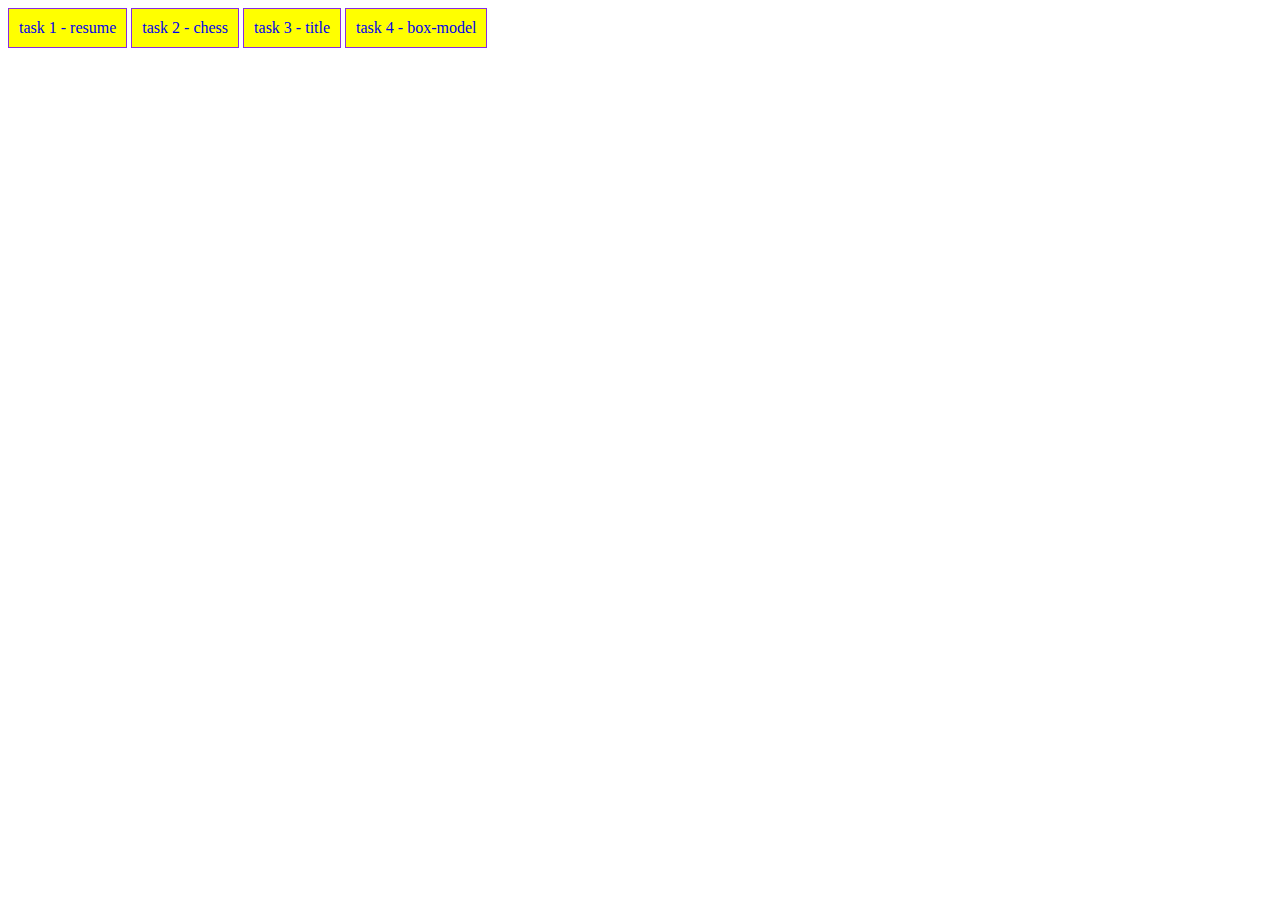
<file: index.html>
<!DOCTYPE html>
<html lang="en">
<head>
    <meta charset="UTF-8">
    <link rel="stylesheet" href="style/style.css">
    <title>Hometask</title>
</head>
<body>
    <div class="resume">
        <a href="https://github.com/prosvirniev/prosvirniev.github.io/blob/main/resume/index.html">task 1 - resume</a>
    </div>
    <div class="chess">
        <a href="https://github.com/prosvirniev/prosvirniev.github.io/blob/main/chess/index.html">task 2 - chess</a>
    </div>
    <div class="title">
        <a href="https://github.com/prosvirniev/prosvirniev.github.io/blob/main/title/index.html">task 3 - title</a>
    </div>
    <div class="box-model">
        <a href="https://github.com/prosvirniev/prosvirniev.github.io/blob/main/boxmodel/index.html">task 4 - box-model</a>
    </div>
</body>

</html>
</file>
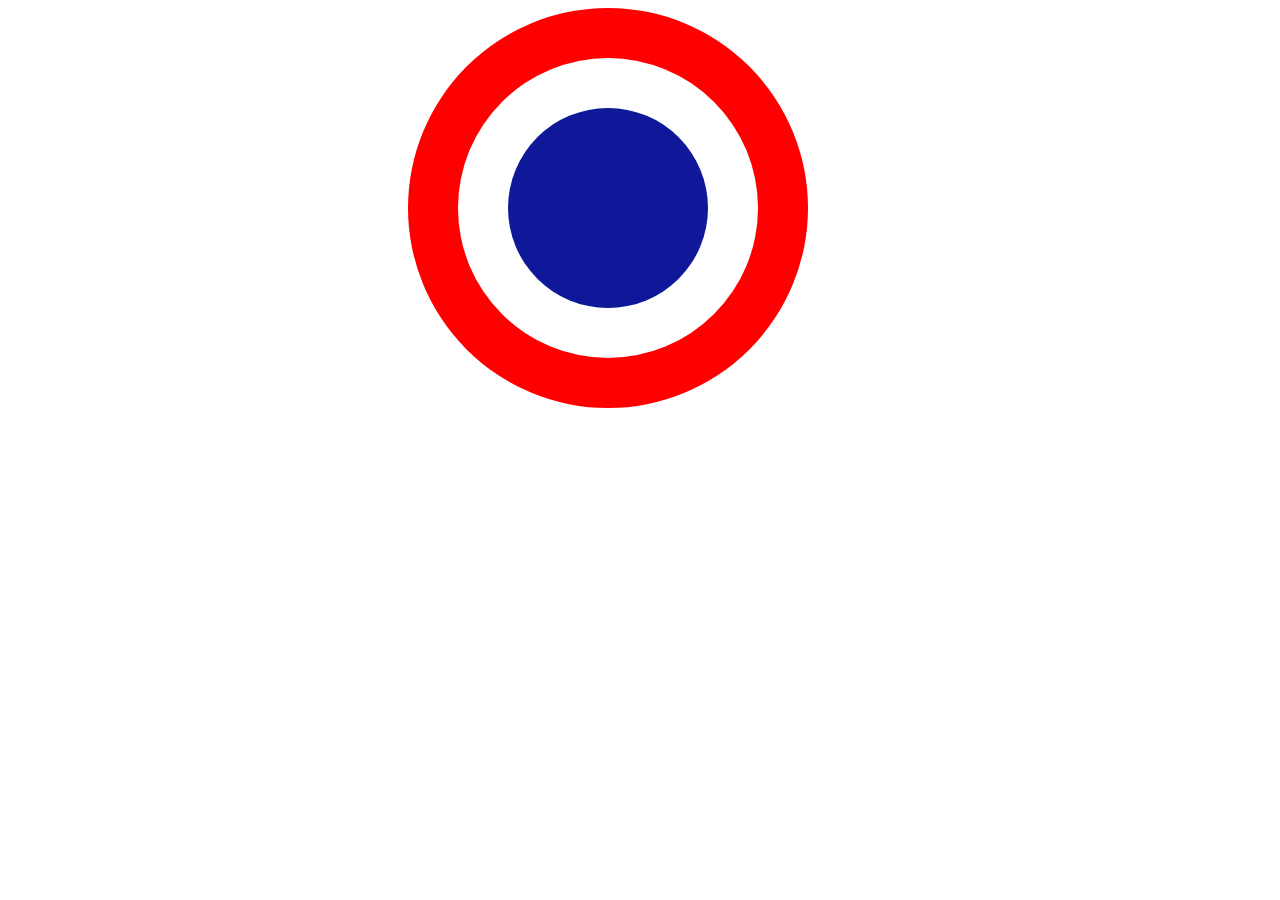
<file: boxmodel/index.html>
<!DOCTYPE html>
<html lang="en">
<head>
    <meta charset="UTF-8">
    <meta http-equiv="X-UA-Compatible" content="IE=edge">
    <meta name="viewport" content="width=device-width, initial-scale=1.0">
    <title>box-model</title>
    <link rel="stylesheet" href="style.css">
</head>
<body>
    <div class="circle-1"></div>
    <div class="circle-2"></div>
    <div class="circle-3"></div>
</body>
</html>
</file>
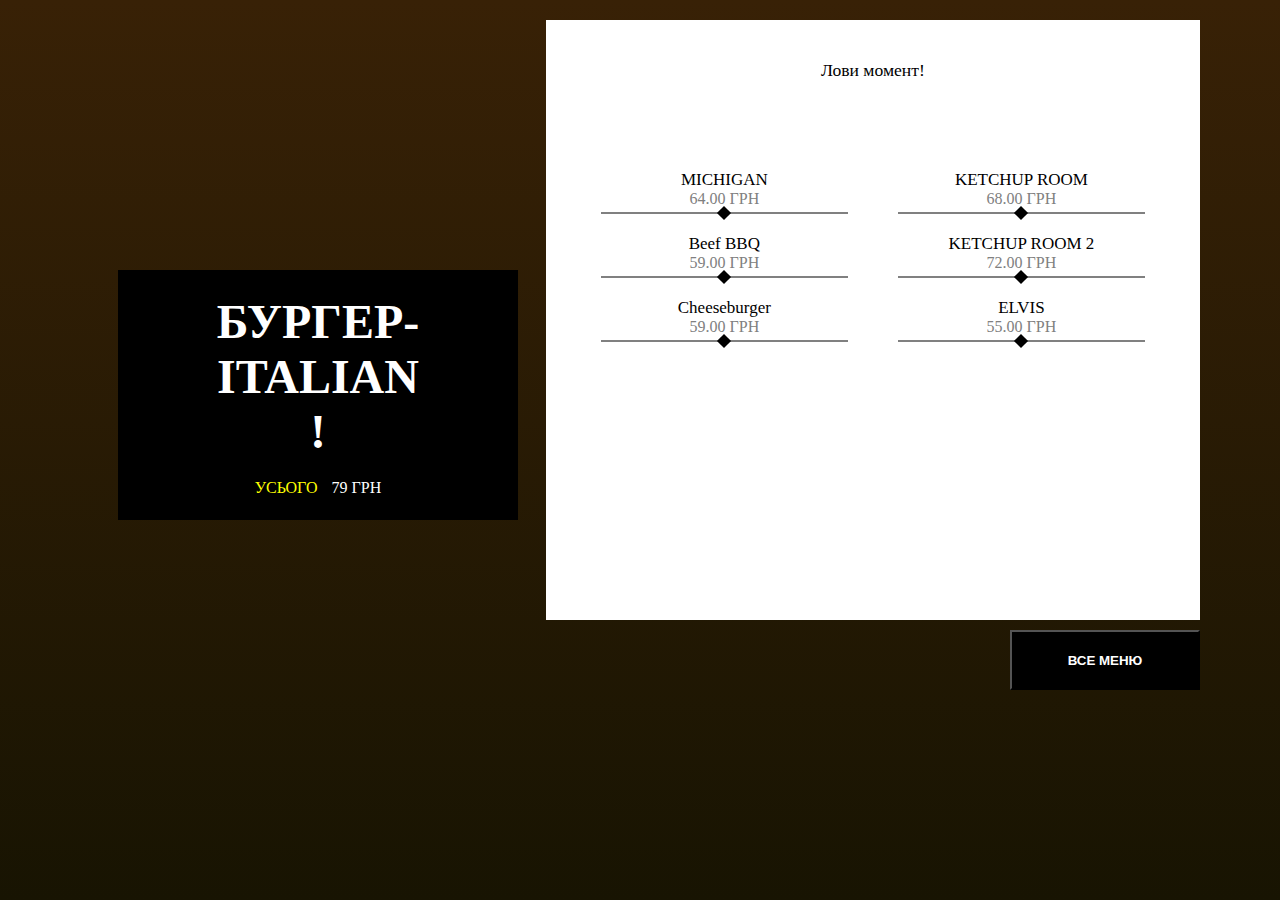
<file: burger-menu/index.html>
<!DOCTYPE html>
<html lang="en">
<head>
    <meta charset="UTF-8">
    <link rel="stylesheet" href="style.css">
    <title>Burger-Menu</title>
</head>
<body>
    <div class="all-menu">
        <div class="img-burger"></div>
        <div class="discount">
            <div class="discount-position">БУРГЕР-ITALIAN</div> 
            <div class="discount-position">!</div>
            <div class="discount-price"><span>УСЬОГО </span>79 ГРН</div>
        </div>

        <div class="position-menu"> 
            <div class="head-menu">Лови момент!</div>

            <div class="position-block-right">
                <div class="product">MICHIGAN</div>
                <div class="price">64.00 ГРН</div>
                <div class="product">Beef BBQ</div>
                <div class="price">59.00 ГРН</div>
                <div class="product">Cheeseburger</div>
                <div class="price">59.00 ГРН</div>
            </div>

            <div class="position-block-left">
                <div class="product">KETCHUP ROOM</div>
                <div class="price">68.00 ГРН</div>
                <div class="product">KETCHUP ROOM 2</div>
                <div class="price">72.00 ГРН</div>
                <div class="product">ELVIS</div>
                <div class="price">55.00 ГРН</div>
            </div>

        </div>

    </div>
    <button>ВСЕ МЕНЮ</button>
</body>
</html>
</file>
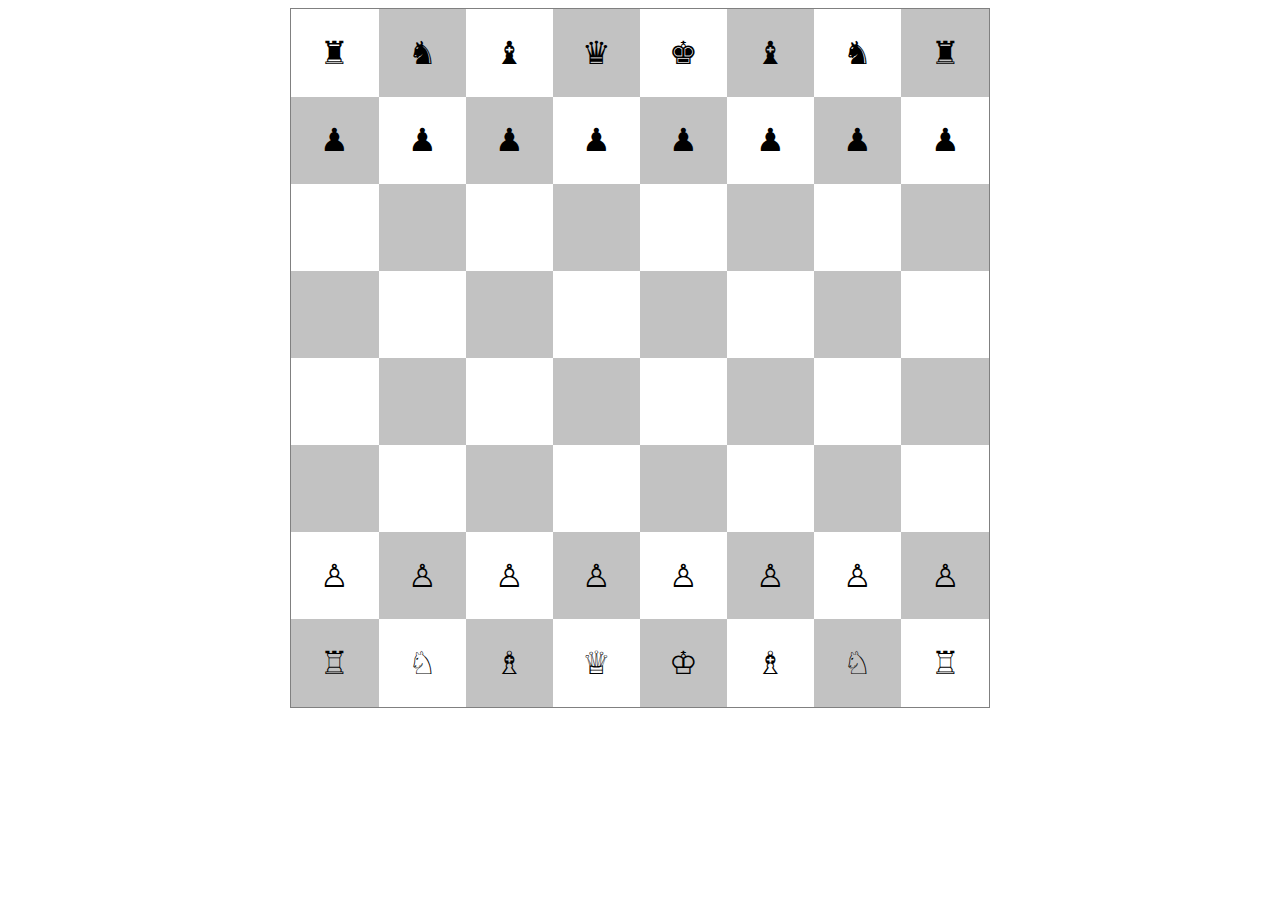
<file: chess/index.html>
<!DOCTYPE html>
<html lang="en">
<head>
    <meta charset="UTF-8">
    <title>Chess</title>
    <link rel="stylesheet" href="style/style.css">
</head>
<body>
    <table>
        <tr>
            <td>&#9820</td>
            <td>&#9822</td>
            <td>&#9821</td>
            <td>&#9819</td>
            <td>&#9818</td>
            <td>&#9821</td>
            <td>&#9822</td>
            <td>&#9820</td>
        </tr>
        <tr>
            <td>&#9823</td>
            <td>&#9823</td>
            <td>&#9823</td>
            <td>&#9823</td>
            <td>&#9823</td>
            <td>&#9823</td>
            <td>&#9823</td>
            <td>&#9823</td>
        </tr>
        <tr>
            <td></td>
            <td></td>
            <td></td>
            <td></td>
            <td></td>
            <td></td>
            <td></td>
            <td></td>
        </tr>
        <tr>
            <td></td>
            <td></td>
            <td></td>
            <td></td>
            <td></td>
            <td></td>
            <td></td>
            <td></td>
        </tr>
        <tr>
            <td></td>
            <td></td>
            <td></td>
            <td></td>
            <td></td>
            <td></td>
            <td></td>
            <td></td>
        </tr>
        <tr>
            <td></td>
            <td></td>
            <td></td>
            <td></td>
            <td></td>
            <td></td>
            <td></td>
            <td></td>
        </tr>
        <tr>
            <td>&#9817</td>
            <td>&#9817</td>
            <td>&#9817</td>
            <td>&#9817</td>
            <td>&#9817</td>
            <td>&#9817</td>
            <td>&#9817</td>
            <td>&#9817</td>
        </tr>
        <tr>
            <td>&#9814</td>
            <td>&#9816</td>
            <td>&#9815</td>
            <td>&#9813</td>
            <td>&#9812</td>
            <td>&#9815</td>
            <td>&#9816</td>
            <td>&#9814</td>
        </tr>
    </table>
</body>
</html>
</file>
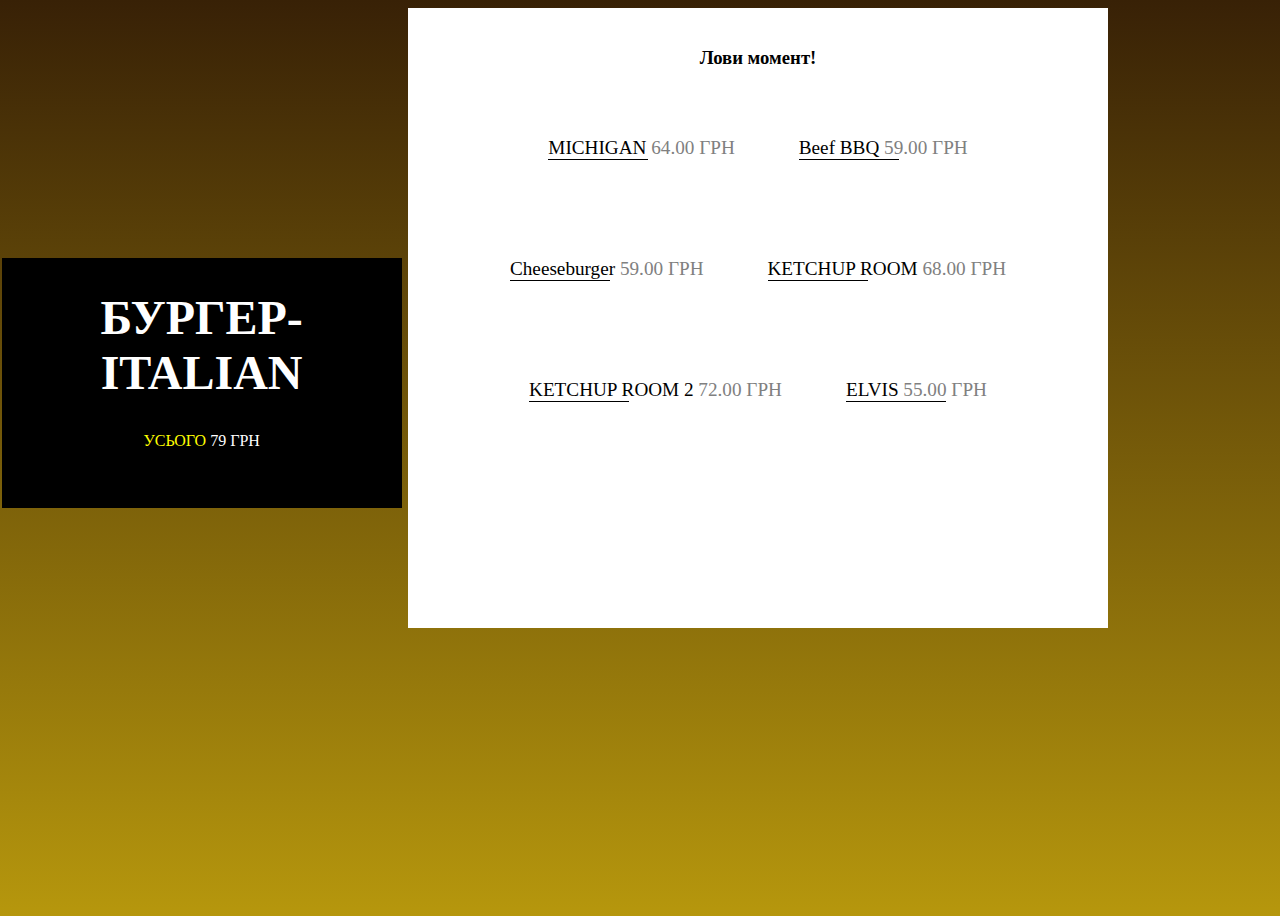
<file: page-menu/index.html>
<!DOCTYPE html>
<html lang="en">
<head>
    <meta charset="UTF-8">
    <link rel="stylesheet" href="style.css">
    <title>Burger-Menu</title>
</head>
<body>
    <div class="img-burger">

    </div>

    <div class="menu"> 
        <h3>Лови момент!</h3>
        <p>MICHIGAN <span>64.00 ГРН</span></p>
        <p>Beef BBQ <span>59.00 ГРН</span></p>
        <p>Cheeseburger <span>59.00 ГРН</span></p>
        <p>KETCHUP ROOM <span>68.00 ГРН</span></p>
        <p>KETCHUP ROOM 2 <span>72.00 ГРН</span></p>
        <p>ELVIS <span>55.00 ГРН</span></p>
    </div>
    
    <div class="discount">
        <h1>БУРГЕР-ITALIAN</h1> 
        <span>УСЬОГО </span>79 ГРН
    </div>
</body>
</html>
</file>
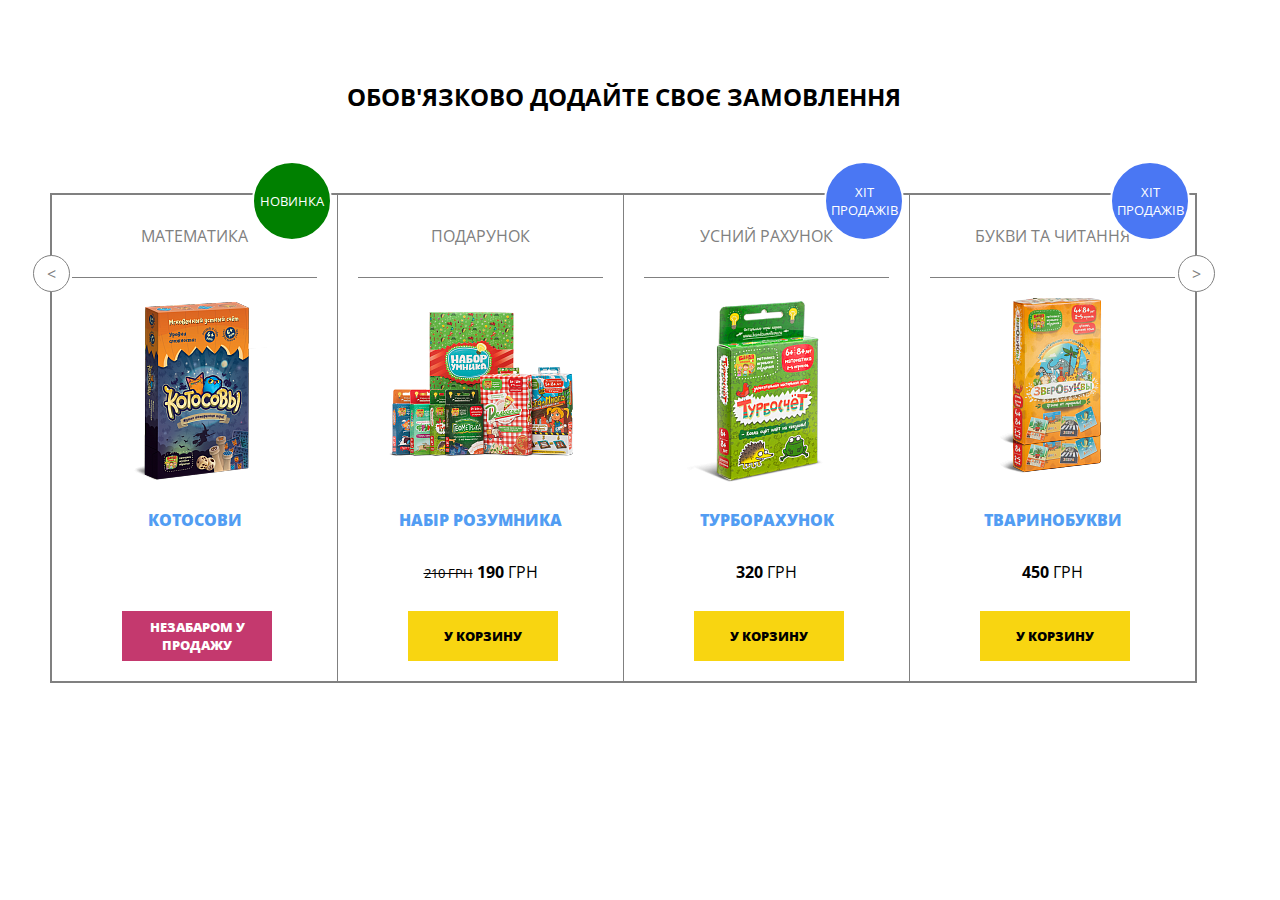
<file: TaskMagazine/index.html>
<!DOCTYPE html>
<html lang="en">
<head>
    <meta charset="UTF-8">
    <meta http-equiv="X-UA-Compatible" content="IE=edge">
    <meta name="viewport" content="width=device-width, initial-scale=1.0">
    <link rel="stylesheet" href="styles/style.css">
    <title>Task Magazine</title>
</head>
<body>
    <div class="page-wrap">
        <h1>обов'язково додайте своє замовлення</h1>
        <div class="container"> 
            <div class="card">
                <div class="category">математика</div>
                <img src='images/math.png' alt='img-1'>
                <div class="title"><a href="">котосови</a></div>
                <div class="price">
                    <span class="discount-price"></span>
                    <span></span> 
                </div>
                <div class="button-notbuy"><a href="">незабаром у продажу</a></div>
                <div class="sticker-new">новинка</div>
            </div>
            <div class="card">
                <div class="category">подарунок</div>
                <img src='images/g1.png' alt='img-2'>
                <div class="title"><a href="">набір розумника</a></div>
                <div class="price">
                    <span class="discount-price">210 ГРН</span>
                    <span><b> 190 </b>грн</span> 
                </div>
                <div class="button-buy"><a href="">у корзину</a></div>
            </div>
            <div class="card">
                <div class="category">усний рахунок</div>
                <img src='images/turbo.png' alt='img-3'>
                <div class="title"><a href="">турборахунок</a></div>
                <div class="price">
                    <span class="discount-price"></span>
                    <span><b>320 </b>грн</span> 
                </div>
                <div class="button-buy"><a href="">у корзину</a></div>
                <div class="sticker-hit">хіт продажів</div>
            </div>
            <div class="card">
                <div class="category">букви та читання</div>
                <img src='images/zb.png' alt='img-3'>
                <div class="title"><a href="">тваринобукви</a></div>
                <div class="price">
                    <span class="discount-price"></span>
                    <span><b>450 </b>грн</span> 
                </div>
                <div class="button-buy"><a href="">у корзину</a></div>
                <div class="sticker-hit">хіт продажів</div>
            </div>
        </div>
    </div>
</body>
</html>
</file>
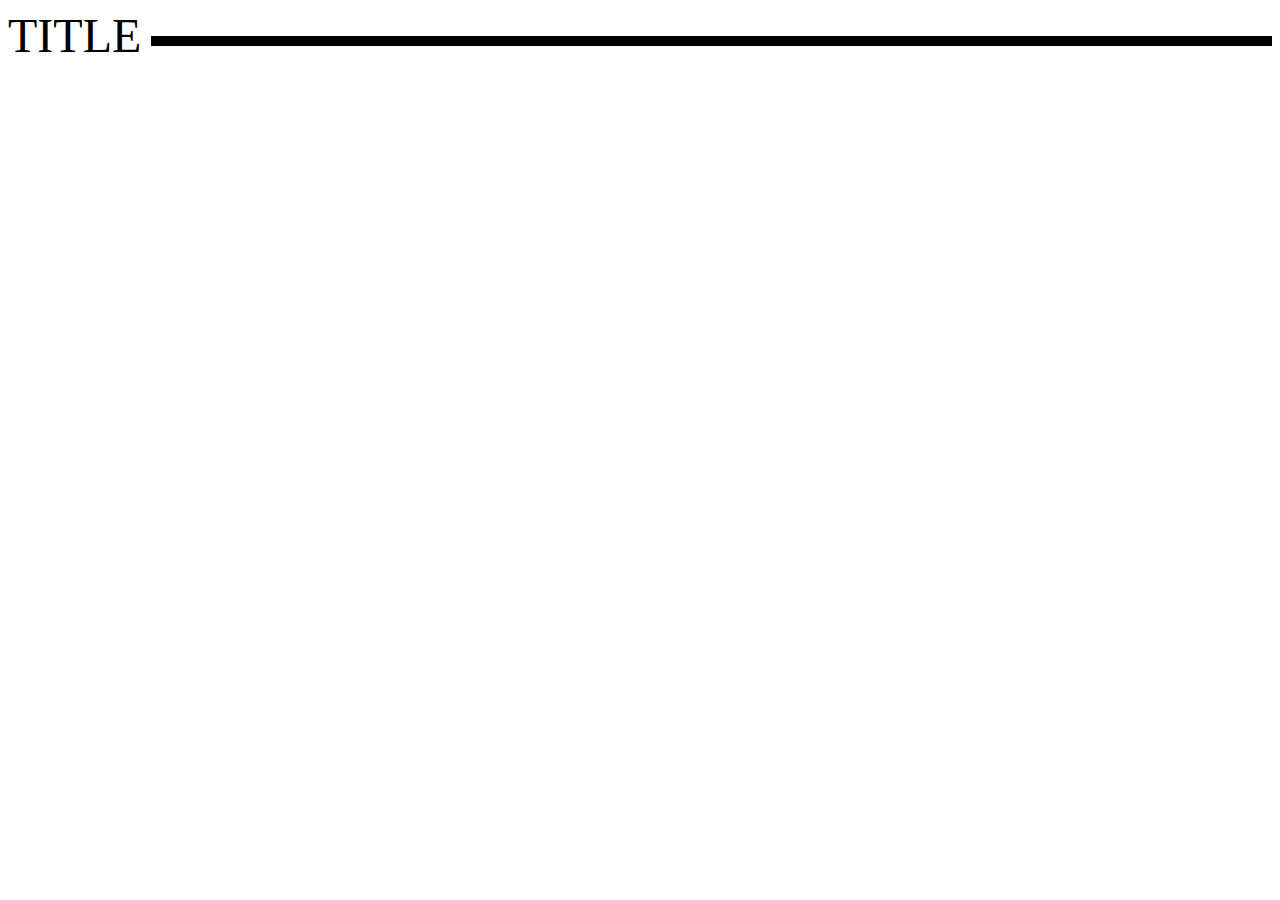
<file: title/index.html>
<!DOCTYPE html>
<html lang="en">
<head>
    <meta charset="UTF-8">
    <link rel="stylesheet" href="style.css">
    <title>Hometask-Title</title>
</head>
<body>
    <div class="title">TITLE</div>
</body>
</html>
</file>
<file: style/style.css>
.resume {
    border: 1px solid blueviolet;
    padding: 10px;
    background-color: #ffff00;
    display: inline-block;
}

.chess {
    border: 1px solid blueviolet;
    padding: 10px;
    background-color: #ffff00;
    display: inline-block;
}

.title {
    border: 1px solid blueviolet;
    padding: 10px;
    background-color: #ffff00;
    display: inline-block;
}

.box-model {
    border: 1px solid blueviolet;
    padding: 10px;
    background-color: #ffff00;
    display: inline-block;
}

a {
    text-decoration: none;
}

a:hover {
    text-decoration: underline;
}
</file>
<file: boxmodel/style.css>
body {
    display: flex;
}

.circle-1 {
    width: 400px;
    height: 400px;
    border-radius: 50%;
    background-color: red;
    margin-left: 400px;
}

.circle-2 {
    width: 300px;
    height: 300px;
    border-radius: 50%;
    background-color: white;
    margin-left: -350px;
    margin-top: 50px;
}

.circle-3 {
    width: 200px;
    height: 200px;
    border-radius: 50%;
    background-color: rgb(15, 24, 153);
    margin-left: -250px;
    margin-top: 100px;
}
</file>
<file: burger-menu/style.css>
* {
    margin: 0;
    padding: 0;
    box-sizing: border-box;
}

body {
    background: linear-gradient(rgb(56, 33, 6), rgb(24, 20, 2));
    width: 100%;
    height: 100vh;
}

.all-menu {
    position: relative;
    display: flex;
    max-width: 1200px;
    
    padding-top: 20px;
    padding-left: 10%;
}

.img-burger{
    position: relative;
    display: block;
    width: 450px;
    height: 600px;
    background-image: url(https://www.garrys.com.ua/6btitle/ua-dabl-burger.jpg);
    background-size: cover;
}

.discount {
    position: absolute;
    display: flex;
    flex-direction: column;
    width: 400px;
    height: 250px;
    background-color: black;
    color: white;
    justify-content: center;
    margin-top: 250px;
    margin-left: -10px;
    margin-right: 10px;
}

.discount-position {
    font-size: 3rem;
    font-weight: bold;
    text-align: center;
}

.discount-price {
    padding-top: 20px;
    text-align: center;
}

.discount-price span {
    color: yellow;
    padding-right: 10px;
}

.position-menu {
    position: relative;
    display: flex;
    width: 700px;
    height: 600px;
    background-color: white;
    text-align: center;
    justify-content: space-around;
    align-items: flex-start;
    padding: 30px;
}

.head-menu {
    position: absolute;
    font-size: 1.1rem;
    padding-top: 10px;
}

.position-block-right {
    padding-top: 100px;
    position: relative;
    width: calc(50% - 50px);
}

.position-block-left {
    padding-top: 100px;
    position: relative;
    width: calc(50% - 50px);
}

.product {
    font-size: 17px;
    color:black;
    padding-top: 20px;
}

.price {
    padding-bottom: 20px;
    color: grey;
    border-bottom: 2px solid;
    padding-bottom: 4px;
}

button {
    display: block;
    width: 190px;
    height: 60px;
    background-color: black;
    color: white;
    position: absolute;
    top: 630px;
    left: 1010px;
    font-weight: bold;
}

.price:after {
    content: ' ';
    position: absolute;
    left: calc(50% - 5px);
    display: block;
    width: 10px;
    height: 10px;
    transform: rotate(45deg);
    background: #000;
}

button:hover {
    background: grey;
    text-decoration: black;
}
</file>
<file: chess/style/style.css>
table {
    margin: 0 auto;
    width: 700px;
    height: 700px;
    border: 1px solid grey;
    border-collapse: collapse;
}

td {
    text-align: center;
    height: 50px;
    width: 50px;
    font-size: 2rem;
}

tr:nth-child(even) > td:nth-child(odd), 
tr:nth-child(odd) > td:nth-child(even) {
    background-color: #c2c2c2;
}
</file>
<file: page-menu/style.css>
body {
    background: linear-gradient(rgb(56, 33, 6), rgb(182, 151, 13));
    width: 100%;
    height: 900px;
    display: flex;
    box-sizing: border-box;
    /* text-align: center; */
}

.img-burger{
    position: relative;
    width: 400px;
    height: 600px;
    background: url(https://www.garrys.com.ua/6btitle/ua-dabl-burger.jpg);
    background-size: cover;
    display: inline-block;
    padding-top: 20px;
}

.discount{
    position: absolute;
    width: 400px;
    height: 250px;
    background-color: black;
    color: white;
    text-align: center; 
    margin-top: 250px;
    margin-left: -.5%;
 } 
    
.discount h1{
    font-size: 3rem;
} 

.discount span {
    color: yellow;
}

.menu {
    width: 700px;
    height: 600px;
    background-color: white;
    text-align: center;
    padding-top: 20px;
    display: inline-block;
}

.menu p span {
    color: grey;
}

.menu p {
    padding: 30px;
    display: inline-block;
    font-size: 1.2rem;
}

.menu p:after{
  content: '';
  background-color: black;
  height: 1px;
  display: block;
  width: 100px;
}
</file>
<file: TaskMagazine/styles/style.css>
@import url('https://fonts.googleapis.com/css2?family=AR+One+Sans&family=Lato&family=Open+Sans:wght@900&display=swap');

* {
    margin: 0;
    padding: 0;
    box-sizing: border-box;
}

body {
    width: 100vw;
    height: 100vh;
    font-family: 'AR One Sans', sans-serif;
    font-family: 'Lato', sans-serif;
    font-family: 'Open Sans', sans-serif;
    text-transform: uppercase;
}

.page-wrap {
    width: max-content;
    padding: 0 50px; 
}

h1 {
    text-align: center;
    padding: 80px 0;
    font-size: x-large;
}

.container {
    display: flex;
    justify-content: space-around;
    border: 2px solid grey;
    text-align: center;
}

.container::before{
    content: '<';
    position: absolute;
    display: flex;
    align-items: center;
    justify-content: space-around;
    text-align: center;
    width: 35px;
    height: 35px;
    border-radius: 50%;
    border: 1px solid grey;
    color: grey;
    background-color: white;
    margin-left: -1145px;
    margin-top: 60px;
}

.container::after{
    content: '>';
    position: absolute;
    display: flex;
    align-items: center;
    justify-content: space-around;
    text-align: center;
    width: 35px;
    height: 35px;
    border-radius: 50%;
    border: 1px solid grey;
    color: grey;
    background-color: white;
    margin-left: 1145px;
    margin-top: 60px;
}

.card {
    position: relative;
    padding: 0 20px 20px;
}

.card:nth-last-child(n+2) {
    border-right: 1px solid grey ;
}

.category {
    width: 245px;
    padding: 30px 0;
    color: grey;
    border-bottom: 1px solid grey;
}

img {
    padding: 20px 0;
}

.title {
    padding-bottom: 30px;
    font-weight: 900;
}

.title a {
    color: rgb(82, 157, 243);
    text-decoration: none;
    font-weight: 900;
}

.price {
    width: 100%;
    height: 50px;
}

.discount-price {
    font-size: small;
    text-decoration: line-through;
}

.button-notbuy {
    display: flex;
    width: 150px;
    height: 50px;
    margin-left: 50px;
    align-items: center;
    justify-content: space-around;
    text-align: center;
    background-color: rgb(196, 57, 110);
}

.button-notbuy a {
    display: block;
    font-size: small;
    font-weight: 900;
    text-decoration: none;
    color: white;
}

.button-buy {
    display: flex;
    width: 150px;
    height: 50px;
    margin-left: 50px;
    align-items: center;
    justify-content: space-around;
    text-align: center;
    background-color: rgb(248, 213, 17);
}

.button-buy a {
    display: block;
    font-size: small;
    font-weight: 900;
    text-decoration: none;
    color: black;
}

.sticker-new {
    position: absolute;
    display: flex;
    width: 80px;
    height: 80px;
    border-radius: 50%;
    align-items: center;
    align-content: center;
    justify-content: center;
    background-color: green;
    border: 2px solid white;
    color: white;
    font-size: small;
    margin-top: -500px;
    margin-left: 180px;
}

.sticker-hit {
    position: absolute;
    display: flex;
    width: 80px;
    height: 80px;
    border-radius: 50%;
    align-items: center;
    align-content: center;
    justify-content: center;
    background-color: rgb(74, 119, 243);
    border: 2px solid white;
    color: white;
    font-size: small;
    margin-top: -500px;
    margin-left: 180px;
}
</file>
<file: title/style.css>
.title {
	overflow: hidden;
    font-size: 3rem;
}
.title:before,
.title:after {
	content: '';
	display: inline-block;
	vertical-align: middle;
	box-sizing: border-box;
	width: 100%;
	height: 10px;
	background-color: black;
	border: solid #FFF;
	border-width: 0 10px;
}

.title:before {
	margin-left: -100%;
}
.title:after {
	margin-right: -100%;
}
</file>
